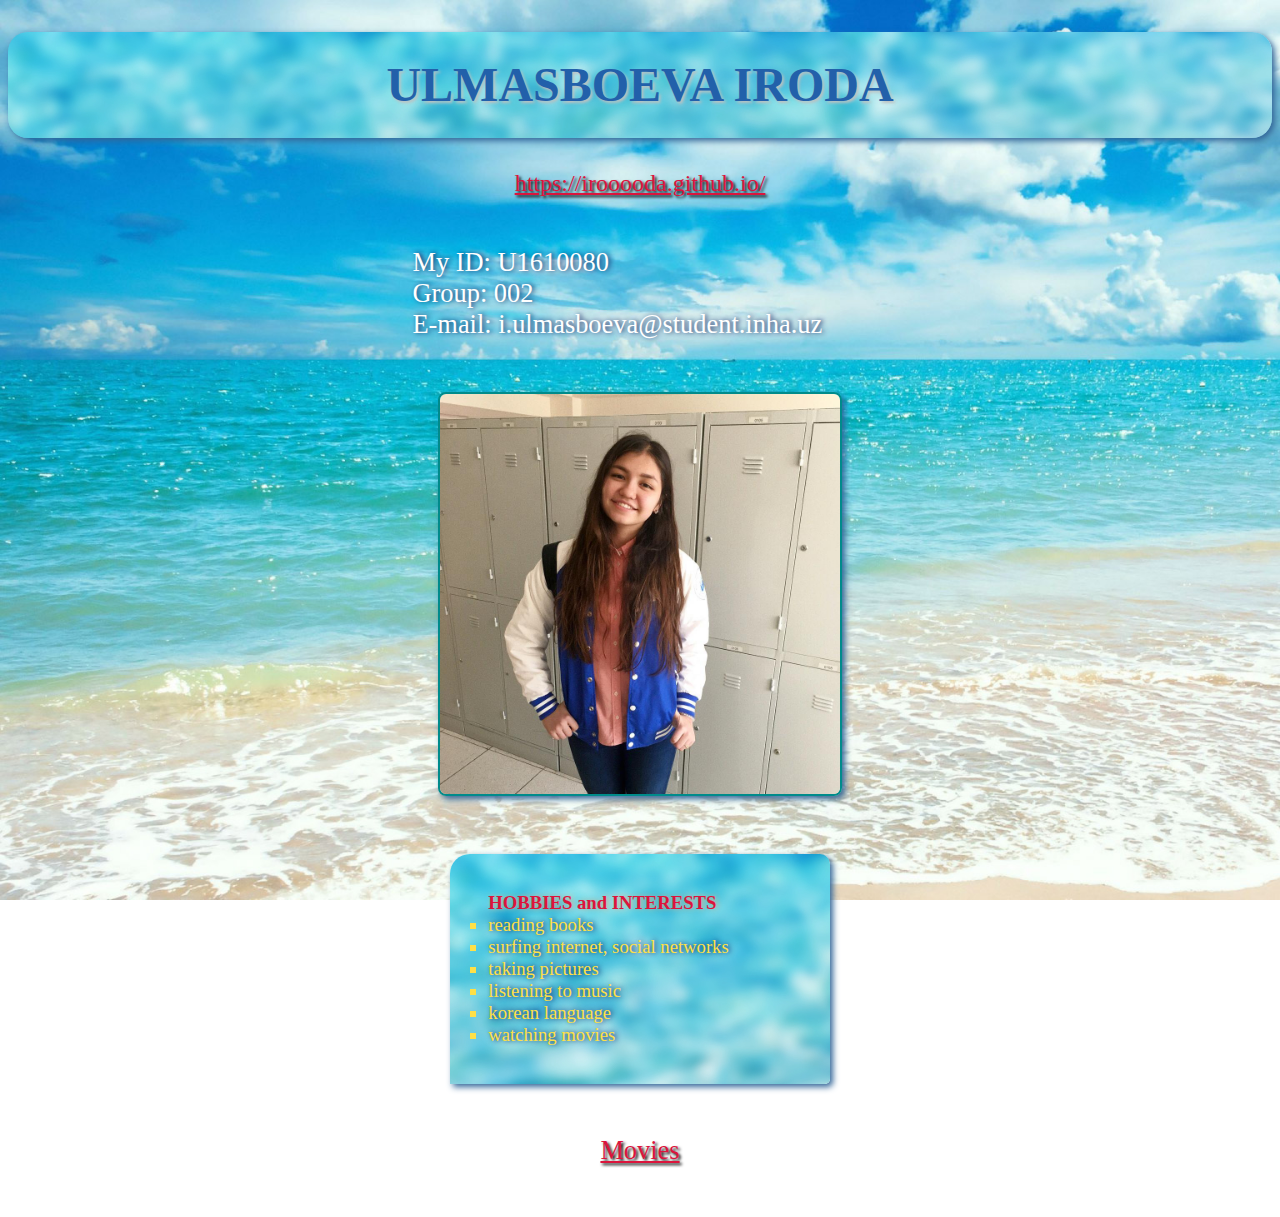
<file: index.html>
<!DOCTYPE html>
<html>
<head>
<title> Homework 3 </title>
<meta http-equiv="Content-Type" content="text/html; charset=cp1251" />
<link href = "style.css" type="text/css" rel="stylesheet">
<link rel="shortcut icon" href="iut.png" type="image/png">
</head>
<body>
<h1> ULMASBOEVA IRODA </h1>
<a href ="https://irooooda.github.io/"><center>https://irooooda.github.io/</center></a>
<p id="info">
My ID: U1610080 <br>
Group: 002<br>
E-mail: i.ulmasboeva@student.inha.uz<br>
</p>
<center><img src="image.jpg" id="image"></center> <br>
<ul type="square" id="list"> <b>HOBBIES and INTERESTS</b>
<li>reading books</li>
<li>surfing internet, social networks</li>
<li>taking pictures</li>
<li>listening to music</li>
<li>korean language</li>
<li>watching movies</li>
</ul>
<a href ="movies.html"><p>Movies</p></a>
</body>
</html>
</file>
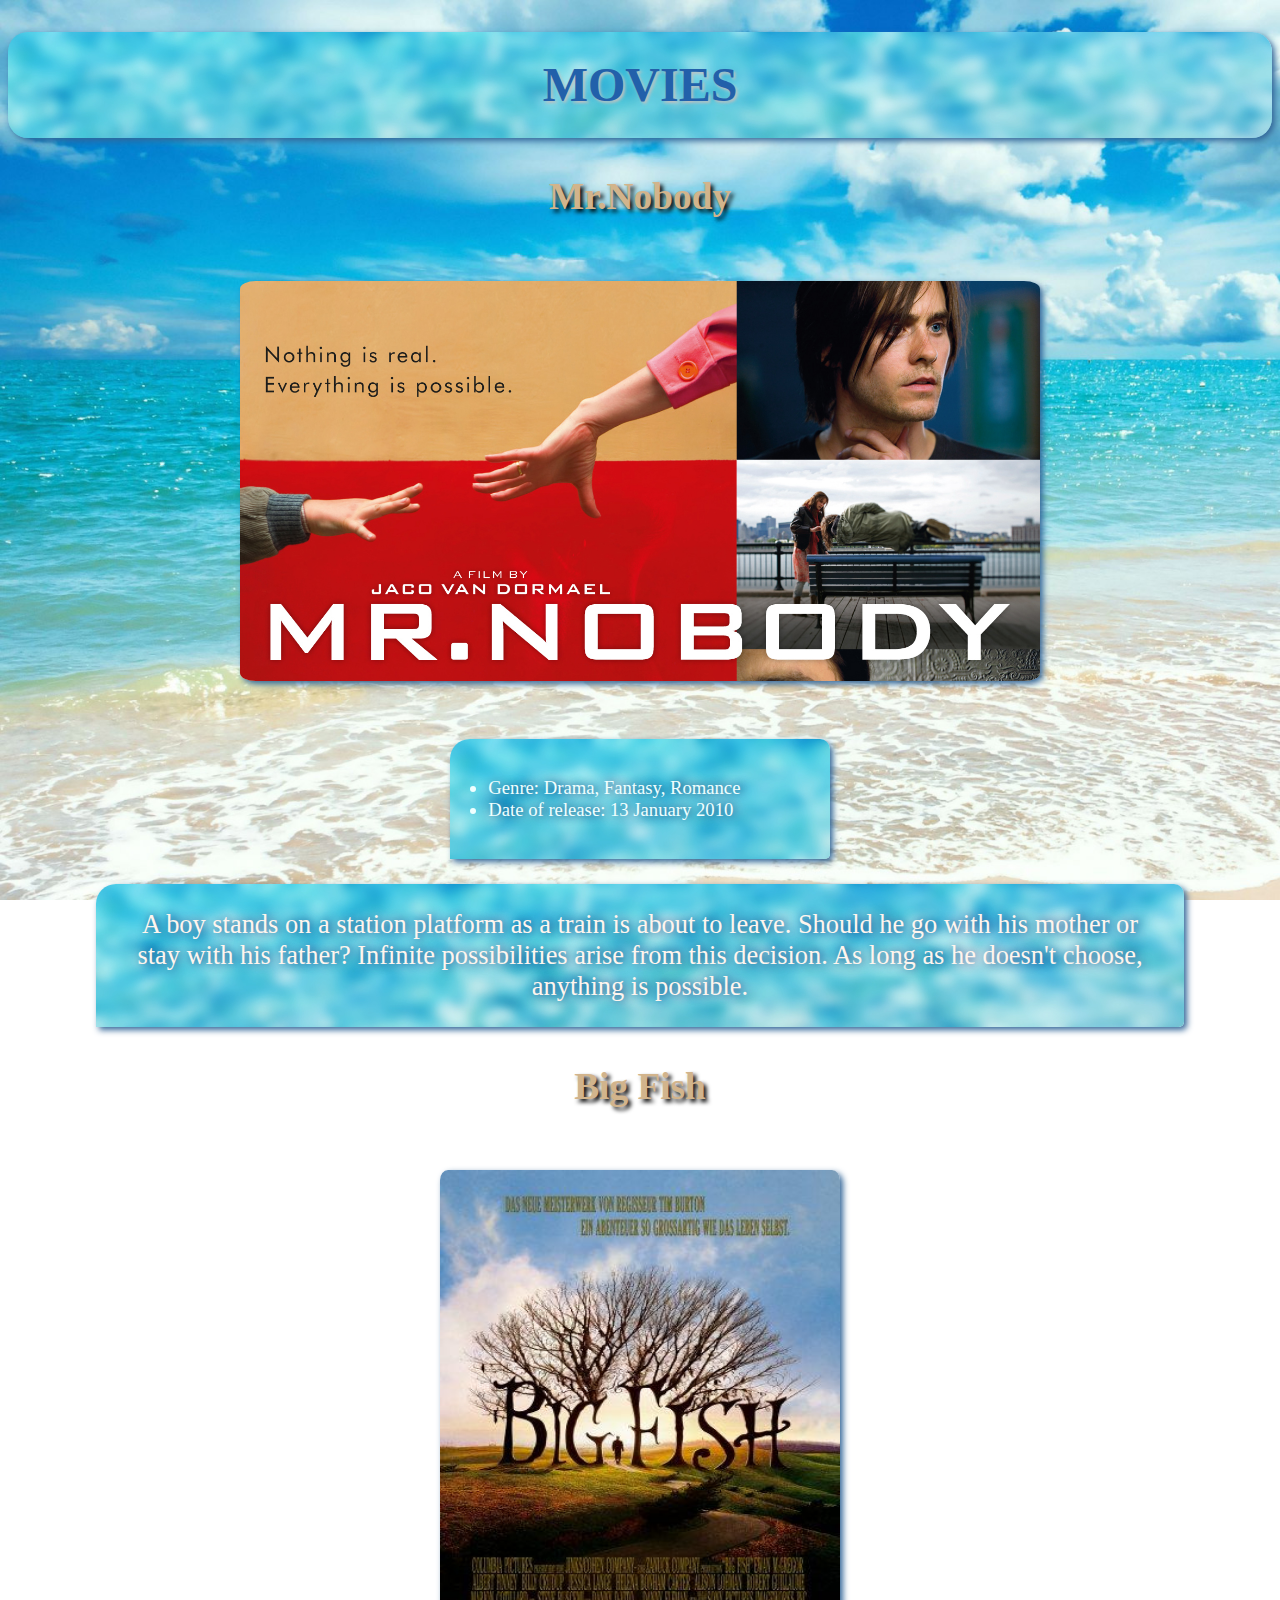
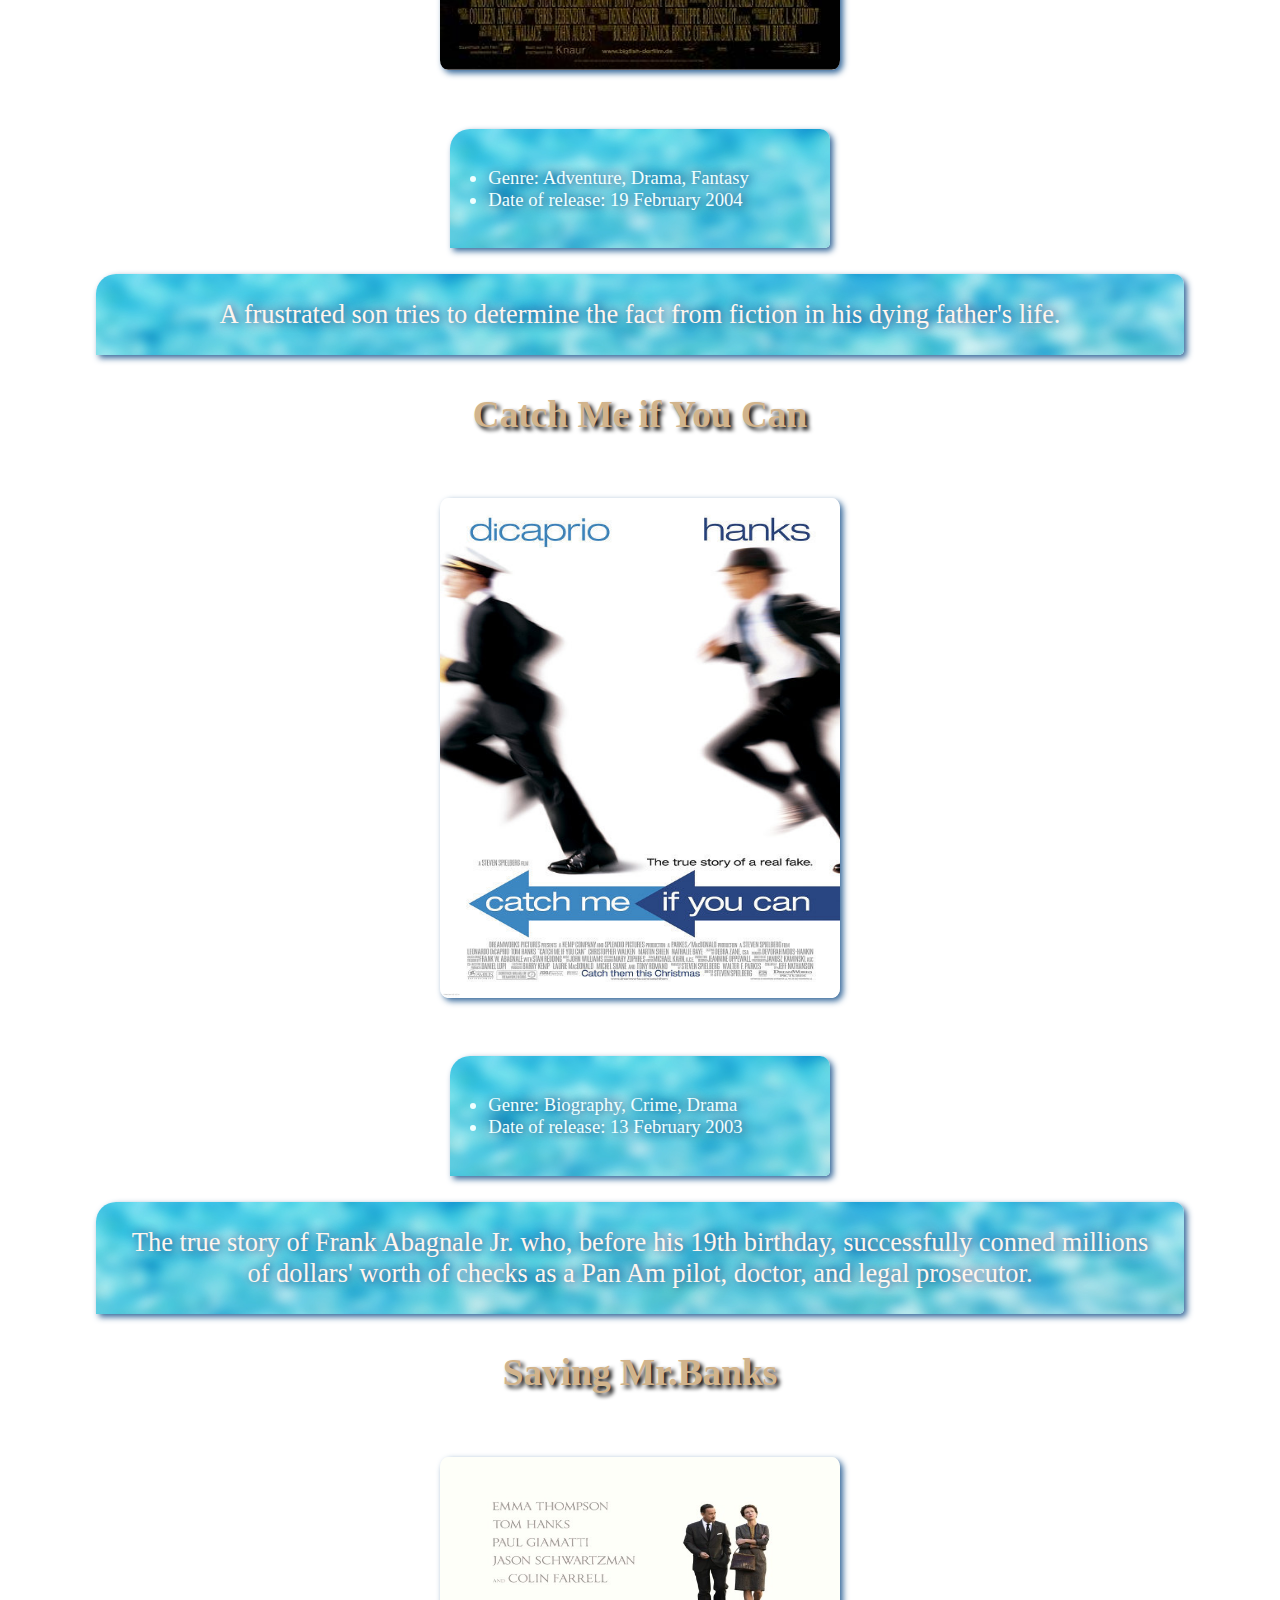
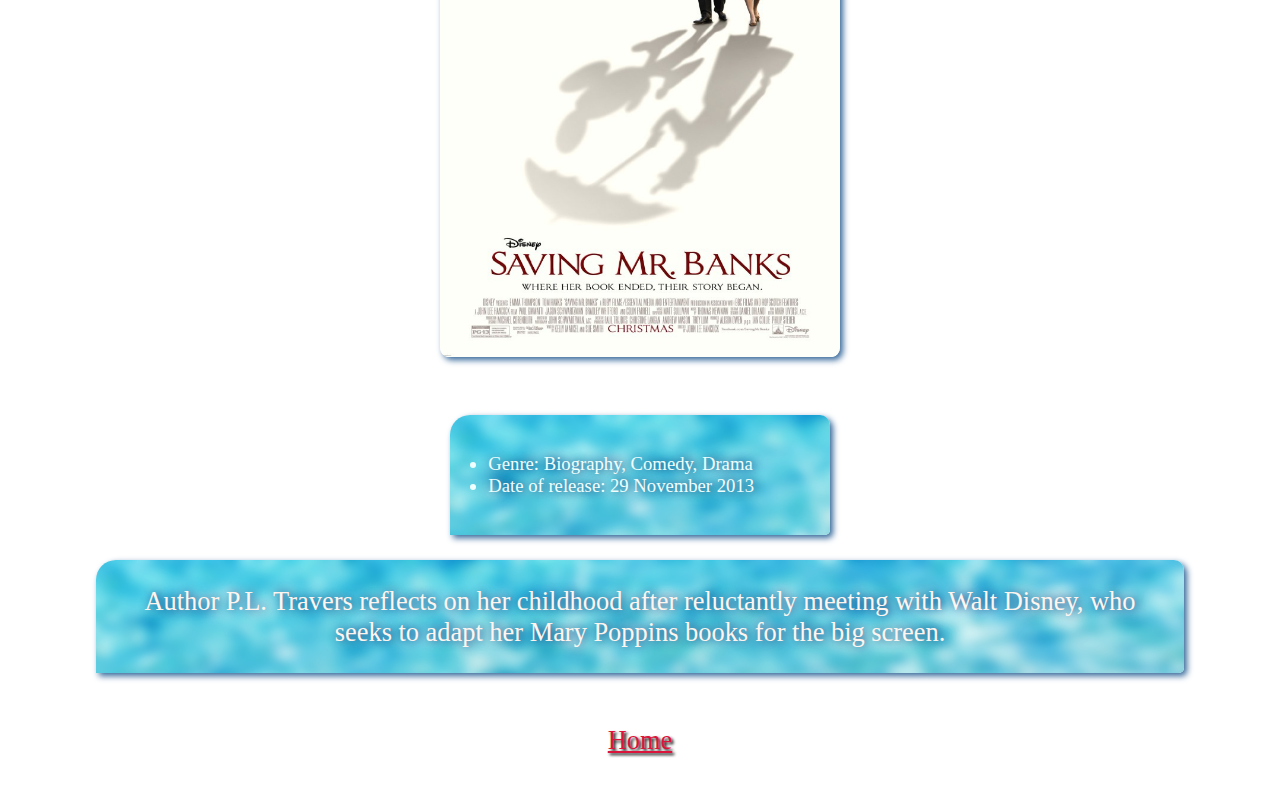
<file: movies.html>
<!DOCTYPE html>
<html>
<head>
<title> Homework 3 </title>
<meta http-equiv="Content-Type" content="text/html; charset=cp1251" />
<link href = "style.css" type="text/css" rel="stylesheet">
<link rel="shortcut icon" href="iut.png" type="image/png">
</head>
<body>
<h1> MOVIES </h1>

<h3>Mr.Nobody</h3>
<center><a href = "http://www.imdb.com/title/tt0485947/?ref_=nv_sr_4"><img src="mrnobody.jpg" id="mrnobody"></a></center> <br>
<ul>
<li>Genre:  Drama, Fantasy, Romance</li>
<li>Date of release: 13 January 2010</li>
</ul>
<p id="black">A boy stands on a station platform as a train is about to leave. Should he go with his mother or stay with his father? Infinite possibilities arise from this decision. As long as he doesn't choose, anything is possible.</p>

<h3>Big Fish</h3>
<center><a href = "http://www.imdb.com/title/tt0319061/?ref_=nv_sr_1"><img src="bigfish.jpg" id="bigfish"></a></center> <br>
<ul>
<li>Genre: Adventure, Drama, Fantasy </li>
<li>Date of release: 19 February 2004</li>
</ul>
<p id="black">A frustrated son tries to determine the fact from fiction in his dying father's life.</p>

<h3>Catch Me if You Can</h3>
<center><a href = "http://www.imdb.com/title/tt0264464/?ref_=nv_sr_1"><img src="catch.jpg" id="bigfish"></a></center> <br>
<ul>
<li>Genre:  Biography, Crime, Drama </li>
<li>Date of release: 13 February 2003</li>
</ul>
<p id="black">The true story of Frank Abagnale Jr. who, before his 19th birthday, successfully conned millions of dollars' worth of checks as a Pan Am pilot, doctor, and legal prosecutor.</p>

<h3>Saving Mr.Banks</h3>
<center><a href = "http://www.imdb.com/title/tt2140373/?ref_=fn_al_tt_1"><img src="mrbanks.jpg" id="bigfish"></a></center><br>
<ul>
<li>Genre:   Biography, Comedy, Drama </li>
<li>Date of release: 29 November 2013</li>
</ul>
<p id="black">Author P.L. Travers reflects on her childhood after reluctantly meeting with Walt Disney, who seeks to adapt her Mary Poppins books for the big screen.</p>

<a href ="index.html"><p>Home</p></a>
</body>
</html>
</file>
<file: style.css>
body {
	font-family: Cooper Black;
	font-size: 18pt;
	background: url(bg1.jpg);
	background-size: cover;
	background-attachment: fixed;
  }
  h1 {
	background: url(bg.jpg);
	padding: 2% 2% 2% 2%;
	text-align: center;
	color: #2260AA;
	text-shadow:silver 2px 2px 3px;
	border-radius:  20px 20px 20px 20px;
	transition: .7s;
	box-shadow:#336699  3px 3px 6px;
  }
  h1:hover {
	color: deeppink;
	text-shadow:#336699  5px 5px 2px;
  }
  p {
	margin-left: 7%;
	margin-right: 7%;
	margin-top: 2%;
	padding: 2% 2% 2% 2%;
	font-size: 110%;
	text-align: center;
  }
  #info{
	color: white; 
	text-shadow:#102360 2px 0px 5px;
	text-align: left;
	margin-left: 30%;
  }
  #image{
	width:400px;
	height:400px;
	border-radius: 2%;
	border: 2px solid darkcyan;

  }
   img {
    transition:1s;
	box-shadow:#336699  3px 3px 6px;
  }
  img:hover {
	transform: scale(1.1, 1.1);
	
  }
  ul {
	color: azure;
	border-radius:  10px 10px 10px 10px;
	padding: 2% 2% 2% 2%;
	margin-left: 35%;
	margin-right: 35%;
	margin-top: 2%;
	padding: 3% 3% 3% 3%;
	font-size: 14pt;
	text-shadow:#102360 2px 0px 10px;
	background: url(bg.jpg);
	border-radius:  20px 10px 5px 0;
	box-shadow:#336699  3px 3px 6px;
	}
  b {
	color: crimson;
	text-shadow:tan 2px 0px 5px;
  }
  a{
	color:crimson;
	text-shadow:black 2px 2px 3px;
	transition: .7s;
  }
  a:hover{
	color: deeppink;
	text-shadow:black 7px 7px 3px;
  }
  a:active {
	color: purple;
	text-shadow:black 7px 7px 3px;
  }
  h3 {
	color: tan;
	font-size: 28pt;
	text-align:center;
	text-shadow:black 3px 3px 4px;
	transition: .7s;
  }
  h3:hover {
	color: deeppink;
	font-size: 30pt;
	text-align:center;
	text-shadow:black 3px 3px 4px;
  }

  #mrnobody {
	margin-top: 2%;
	width:800px;
	height:400px;
	border-radius: 2%;
	box-shadow:#336699  3px 3px 6px;
  }
  #black {
	color: seashell;
	text-shadow:#203077 2px 0px 10px;
	background: url(bg.jpg);
	border-radius:  20px 10px 5px 0;
	box-shadow:#336699  3px 3px 6px;
  }
  #bigfish {
	margin-top: 2%;
	width:400px;
	height:500px;
	border-radius: 2%;
	box-shadow:#336699  3px 3px 6px;
  }
  #list {
	color: #FFE047;
	text-shadow:#102360 2px 0px 5px;
  }
</file>
